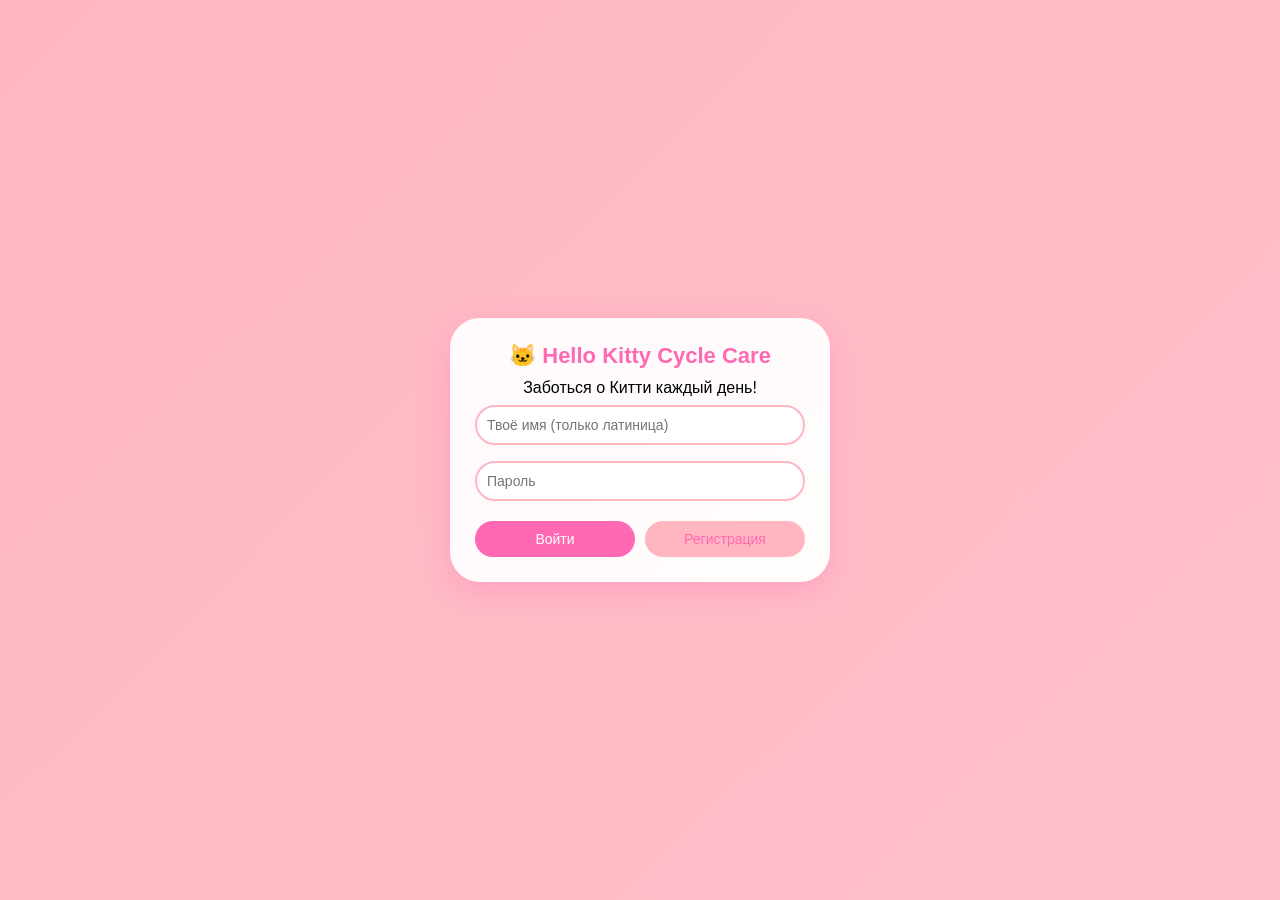
<file: target/classes/static/index.html>
<!DOCTYPE html>
<html lang="ru">
<head>
    <meta charset="UTF-8">
    <meta name="viewport" content="width=device-width, initial-scale=1.0">
    <title>Hello Kitty Cycle Care</title>
    <link rel="stylesheet" href="style.css">
    <link rel="manifest" href="manifest.json">
    <link rel="icon" type="image/png" href="icons/icon-512.png">
    <meta name="theme-color" content="#ffb6c1">
    <meta http-equiv="refresh" content="0; url=login.html">
</head>
<body>
</body>
</html>
</file>
<file: target/classes/static/style.css>
* {
    margin: 0;
    padding: 0;
    box-sizing: border-box;
}

body {
    font-family: -apple-system, BlinkMacSystemFont, 'Segoe UI', Roboto, Helvetica, Arial, sans-serif;
    background: linear-gradient(135deg, #ffb6c1, #ffc0cb);
    min-height: 100vh;
    padding: 0;
    margin: 0;
}

.content-wrapper {
    background: white;
    border-radius: 40px 40px 0 0;
    max-width: 550px;
    margin: 80px auto 0;
    padding: 30px 20px 40px;
    box-shadow: 0 -5px 20px rgba(255, 105, 180, 0.1);
}

.main-header {
    display: flex;
    justify-content: space-between;
    align-items: center;
    background: rgba(255, 255, 255, 0.95);
    padding: 12px 20px;
    box-shadow: 0 2px 10px rgba(255, 105, 180, 0.2);
    position: fixed;
    top: 0;
    left: 0;
    right: 0;
    z-index: 1000;
}

.greeting {
    font-size: 16px;
    color: #ff69b4;
    font-weight: 500;
}

.logout-btn {
    padding: 8px 16px;
    border: none;
    border-radius: 25px;
    background: #ffb6c1;
    color: white !important;
    font-size: 14px;
    cursor: pointer;
    transition: all 0.2s;
}

.logout-btn:hover {
    background: #ff69b4;
    color: white;
}

.main-content-center {
    max-width: 480px;
    margin: 0 auto;
    display: flex;
    flex-direction: column;
    align-items: center;
}

.kitty-container {
    position: relative;
    width: 100%;
    display: flex;
    justify-content: center;
    align-items: center;
    margin: 40px 0 120px;
    min-height: 200px;
}

.main-kitty {
    width: 160px;
    height: 160px;
    display: block;
    animation: float 3s ease-in-out infinite;
    margin-top: 30px;
}

@keyframes float {
    0%, 100% { transform: translateY(0); }
    50% { transform: translateY(-8px); }
}

.thought-bubble-main {
    position: absolute;
    top: -40px;
    left: 50%;
    transform: translateX(-50%);
    background: white;
    padding: 10px 18px;
    border-radius: 30px;
    border: 2px solid #ff69b4;
    text-align: center;
    box-shadow: 0 3px 10px rgba(255, 105, 180, 0.2);
    font-size: 12px;
    line-height: 1.4;
    z-index: 10;
    width: auto;
    max-width: 280px;
    white-space: normal;
}

.thought-bubble-main::after {
    content: '';
    position: absolute;
    bottom: -10px;
    left: 50%;
    transform: translateX(-50%);
    width: 0;
    height: 0;
    border-left: 10px solid transparent;
    border-right: 10px solid transparent;
    border-top: 10px solid #ff69b4;
}

.thought-bubble-main::before {
    content: '';
    position: absolute;
    bottom: -7px;
    left: 50%;
    transform: translateX(-50%);
    width: 0;
    height: 0;
    border-left: 8px solid transparent;
    border-right: 8px solid transparent;
    border-top: 8px solid white;
    z-index: 1;
}

.main-title {
    color: #ff69b4;
    font-size: 20px;
    margin: 10px 0 15px;
    text-align: center;
}

.calendar-section {
    width: 100%;
    background: #ffe6f0;
    border-radius: 24px;
    padding: 18px;
    margin: 10px 0;
    box-shadow: 0 4px 12px rgba(255, 105, 180, 0.15);
    border: 1px solid #ffc0cb;
}

.phase-card {
    background: white;
    text-align: center;
    padding: 12px;
    border-radius: 20px;
    margin-bottom: 20px;
    box-shadow: 0 2px 6px rgba(255, 105, 180, 0.1);
    cursor: pointer;
    transition: all 0.2s ease;
}

.phase-card:hover {
    transform: scale(1.02);
    filter: brightness(0.98);
}

.phase-day-number {
    font-size: 28px;
    font-weight: bold;
}
.phase-day-number.period { color: #ff69b4; }
.phase-day-number.follicular { color: #2d6a2d; }
.phase-day-number.ovulation { color: #8b7500; }
.phase-day-number.luteal { color: #6a3d8a; }

.phase-name-text {
    font-size: 14px;
    margin-top: 4px;
}
.phase-name-text.period { color: #ff69b4; }
.phase-name-text.follicular { color: #2d6a2d; }
.phase-name-text.ovulation { color: #8b7500; }
.phase-name-text.luteal { color: #6a3d8a; }

.calendar-week-row {
    display: grid;
    grid-template-columns: repeat(7, 1fr);
    gap: 8px;
    margin-bottom: 12px;
    text-align: center;
}

.weekday-cell {
    font-weight: bold;
    color: #ff69b4;
    font-size: 13px;
    padding: 5px 0;
    background: white;
    border-radius: 20px;
}

.calendar-days-grid {
    display: grid;
    grid-template-columns: repeat(7, 1fr);
    gap: 8px;
    text-align: center;
}

.day-button {
    background: white;
    border-radius: 50%;
    font-size: 14px;
    font-weight: 500;
    cursor: pointer;
    transition: all 0.2s ease;
    width: 100%;
    aspect-ratio: 1 / 1;
    display: flex;
    align-items: center;
    justify-content: center;
    border: 1px solid #ffc0cb;
    color: #333;
}

.day-button:hover {
    background: #ffb6c1;
    color: white;
    transform: scale(1.05);
}

.day-button.today {
    border: 2px solid #2d6a2d;
    font-weight: bold;
}
.day-button.today.period { background-color: #ffb6c1 !important; color: white; }
.day-button.today.follicular { background-color: #ccffcc !important; color: #2d6a2d; }
.day-button.today.ovulation { background-color: #ffffcc !important; color: #8b7500; }
.day-button.today.luteal { background-color: #e6ccff !important; color: #6a3d8a; }

.day-button.period { background: #ffb6c1; color: white; border: none; }
.day-button.follicular { background: #ccffcc; color: #2d6a2d; border: none; }
.day-button.ovulation { background: #ffec80; color: #8b7500; border: none; }
.day-button.luteal { background: #e6ccff; color: #6a3d8a; border: none; }

.day-button.sex-protected { background: #dda0dd; color: white; border: none; }
.day-button.sex-unprotected { background: #ffa07a; color: white; border: none; }
.day-button.pms { background: #d8bfd8; color: white; border: none; }

.survey-blocks {
    width: 100%;
    margin: 15px 0;
}

.survey-block {
    background: #ffb6c1;
    border-radius: 18px;
    padding: 12px 18px;
    margin-bottom: 10px;
    cursor: pointer;
    position: relative;
    color: white;
    transition: background 0.2s;
}

.survey-block.disabled {
    background: #cccccc;
    cursor: not-allowed;
    opacity: 0.6;
}

.survey-block.disabled:hover {
    background: #cccccc;
}

.survey-block:hover {
    background: #ff69b4;
}

.block-header {
    font-weight: bold;
    font-size: 16px;
    margin-bottom: 4px;
    text-align: left;
}

.block-value {
    font-size: 13px;
    text-align: left;
    color: rgba(255, 255, 255, 0.9);
}

.block-options {
    background: white;
    border-radius: 15px;
    margin-top: 8px;
    padding: 8px;
    position: absolute;
    width: calc(100% - 36px);
    left: 18px;
    top: 100%;
    box-shadow: 0 5px 15px rgba(0,0,0,0.2);
    z-index: 100;
    border: 2px solid #ff69b4;
}

.block-options div {
    padding: 8px;
    border-bottom: 1px solid #ffb6c1;
    color: #ff69b4;
    cursor: pointer;
    transition: background 0.2s;
    font-size: 13px;
}

.block-options div:last-child {
    border-bottom: none;
}

.block-options div:hover {
    background: #ffe6f0;
}

.survey-submit-btn {
    background: #ff69b4;
    color: white;
    border: none;
    padding: 10px 22px;
    border-radius: 25px;
    font-size: 15px;
    cursor: pointer;
    margin: 10px 0;
    transition: background 0.2s;
    width: 100%;
    max-width: 220px;
}

.survey-submit-btn:hover {
    background: #ff1493;
}

.survey-submit-btn:disabled {
    background: #ccc;
    cursor: not-allowed;
}

.notes-section-main {
    background: #ffe6f0;
    border-radius: 20px;
    padding: 15px;
    margin-top: 15px;
    width: 100%;
    border: 1px solid #ffc0cb;
}

.notes-section-main h3 {
    color: #ff69b4;
    margin-bottom: 10px;
    text-align: left;
    font-size: 17px;
}

.note-input-container {
    display: flex;
    gap: 8px;
    margin-bottom: 12px;
}

#main-note-input {
    flex: 1;
    padding: 8px 12px;
    border: 1px solid #ffb6c1;
    border-radius: 18px;
    font-size: 13px;
    resize: vertical;
    outline: none;
    background: white;
}

#main-note-input:focus {
    border-color: #ff69b4;
}

.note-add-btn {
    padding: 0 16px;
    background: #ff69b4;
    color: white;
    border: none;
    border-radius: 18px;
    cursor: pointer;
    font-size: 13px;
}

.note-add-btn:hover {
    background: #ff1493;
}

.notes-list-main {
    text-align: left;
    max-height: 280px;
    overflow-y: auto;
}

.note-item {
    background: white;
    border: 1px solid #ffb6c1;
    border-radius: 12px;
    padding: 8px;
    margin-bottom: 6px;
    display: flex;
    justify-content: space-between;
    align-items: flex-start;
}

.note-date-time {
    font-size: 10px;
    color: #ff69b4;
    margin-bottom: 3px;
}

.note-content {
    font-size: 12px;
    color: #333;
    flex: 1;
    margin-right: 8px;
    word-break: break-word;
}

.delete-note {
    background: none;
    border: none;
    color: #ffb6c1;
    font-size: 14px;
    cursor: pointer;
    padding: 3px;
}

.delete-note:hover {
    color: #ff69b4;
}

.empty-notes {
    text-align: center;
    color: #999;
    padding: 12px;
    font-size: 13px;
    background: white;
    border-radius: 12px;
}

.today-counter {
    color: #ff69b4;
    font-size: 11px;
    margin-bottom: 8px;
    padding: 4px;
    background: white;
    border-radius: 12px;
    text-align: center;
}

.dynamics-section {
    background: #fff5f8;
    border-radius: 20px;
    padding: 15px;
    margin: 10px 0;
    width: 100%;
    border: 1px solid #ffe0e8;
}

.dynamics-section h3 {
    color: #ff69b4;
    margin-bottom: 12px;
    font-size: 16px;
    text-align: left;
}

.table-container {
    background: white;
    border-radius: 16px;
    overflow-x: auto;
    max-height: 200px;
    overflow-y: auto;
}

.dynamics-table {
    width: 100%;
    border-collapse: collapse;
    font-size: 12px;
}

.dynamics-table th {
    background: #ffe6f0;
    color: #ff69b4;
    padding: 8px 10px;
    font-weight: bold;
    position: sticky;
    top: 0;
}

.dynamics-table td {
    padding: 6px 10px;
    text-align: left;
    border-bottom: 1px solid #ffe0e8;
    color: #555;
}

.empty-table {
    text-align: center;
    color: #999;
    padding: 20px;
    font-size: 13px;
}

.modal {
    display: none;
    position: fixed;
    z-index: 1000;
    left: 0;
    top: 0;
    width: 100%;
    height: 100%;
    background-color: rgba(0,0,0,0.5);
    align-items: center;
    justify-content: center;
}

.modal-content {
    background: white;
    padding: 20px;
    border-radius: 25px;
    max-width: 320px;
    width: 90%;
    text-align: center;
}

.close-modal {
    float: right;
    font-size: 22px;
    cursor: pointer;
    color: #999;
}

.close-modal:hover {
    color: #ff69b4;
}

.modal-content h3 {
    color: #ff69b4;
    margin-bottom: 15px;
    font-size: 17px;
}

.mark-options {
    display: flex;
    flex-direction: column;
    gap: 8px;
    clear: both;
    margin-top: 8px;
}

.mark-btn {
    background-color: #ffb6c1 !important;
    color: #5a2e3a;
    padding: 10px;
    border: none;
    border-radius: 22px;
    font-size: 13px;
    cursor: pointer;
}

.auth-wrapper, .setup-wrapper {
    text-align: center;
    width: 100%;
    min-height: 100vh;
    display: flex;
    flex-direction: column;
    justify-content: center;
    background: linear-gradient(135deg, #ffb6c1, #ffc0cb);
}

.auth-kitty-large, .setup-kitty {
    width: 160px;
    height: 160px;
    margin-bottom: 20px;
    animation: float 3s ease-in-out infinite;
}

.auth-container, .setup-container {
    background: rgba(255, 255, 255, 0.95);
    padding: 25px;
    border-radius: 30px;
    box-shadow: 0 10px 30px rgba(255, 105, 180, 0.3);
    max-width: 380px;
    margin: 0 auto;
}

.auth-container h1, .setup-container h2 {
    color: #ff69b4;
    margin-bottom: 10px;
    font-size: 22px;
}

.auth-input, .setup-input {
    width: 100%;
    padding: 10px;
    margin: 8px 0;
    border: 2px solid #ffb6c1;
    border-radius: 25px;
    font-size: 14px;
    outline: none;
}

.auth-input:focus, .setup-input:focus {
    border-color: #ff69b4;
}

.auth-buttons {
    display: flex;
    gap: 10px;
    margin-top: 12px;
}

.auth-btn, .setup-btn {
    flex: 1;
    padding: 10px;
    border: none;
    border-radius: 25px;
    background: #ff69b4;
    color: white;
    font-size: 14px;
    cursor: pointer;
    transition: transform 0.2s;
}

.auth-btn:hover, .setup-btn:hover {
    transform: scale(1.02);
    background: #ff1493;
}

.auth-btn.secondary {
    background: #ffb6c1;
    color: #ff69b4;
}

.auth-btn.secondary:hover {
    background: #ffa0b0;
}

.error-message {
    color: red;
    font-size: 12px;
    margin-top: 10px;
    display: none;
}

.form-group {
    margin-bottom: 12px;
    text-align: left;
}

.form-group label {
    display: block;
    margin-bottom: 4px;
    color: #ff69b4;
    font-weight: 500;
    font-size: 13px;
}

.countdown-text {
    text-align: center;
    margin-top: -75px;
    margin-bottom: 20px;
    font-size: 14px;
    font-weight: bold;
    color: #ff69b4;
    background: rgba(255,255,240,0.9);
    display: inline-block;
    padding: 4px 12px;
    border-radius: 40px;
    width: auto;
    align-self: center;
}

@media (max-width: 550px) {
    .content-wrapper {
        margin-top: 70px;
        padding: 20px 12px 30px;
    }

    .main-kitty {
        width: 120px;
        height: 120px;
        margin-top: 20px;
    }

    .thought-bubble-main {
        top: -5px;
        font-size: 10px;
        padding: 6px 12px;
        max-width: 220px;
    }

    .calendar-week-row {
        gap: 5px;
    }

    .weekday-cell {
        font-size: 11px;
        padding: 3px 0;
    }

    .calendar-days-grid {
        gap: 5px;
    }

    .day-button {
        font-size: 12px;
    }

    .phase-day-number {
        font-size: 24px;
    }

    .phase-name-text {
        font-size: 12px;
    }

    .main-title {
        font-size: 18px;
    }

    .block-header {
        font-size: 15px;
    }

    .kitty-container {
        margin-bottom: 100px;
    }
}
</file>
